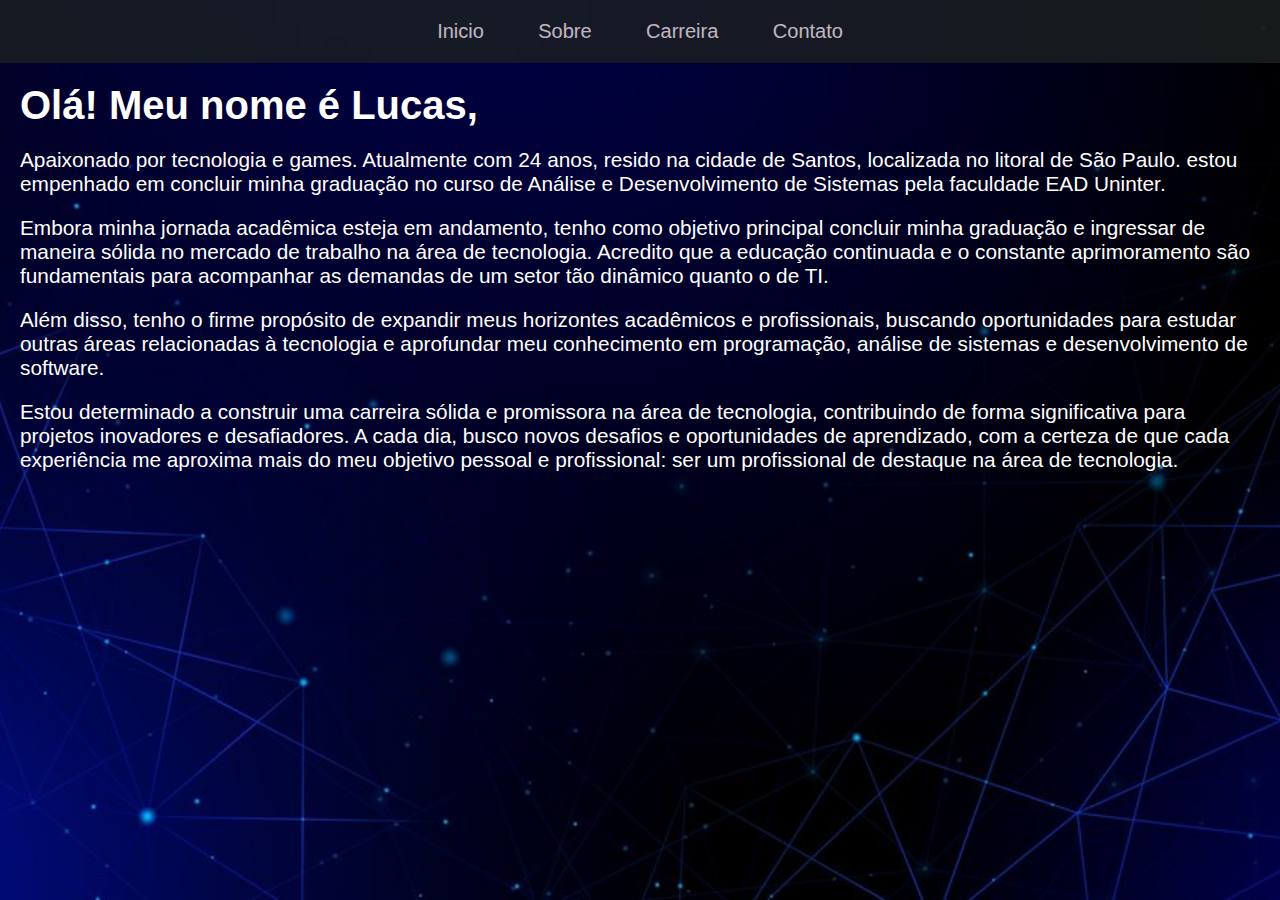
<file: About.html>
<!DOCTYPE html>
<html lang="pt-br">
<head>
    <meta charset="UTF-8">
    <meta name="viewport" content="width=device-width, initial-scale=1.0">
    <title>About me</title>
    <link rel="stylesheet" href="css/about.css">
</head>
<body>
    <div class="container">
        <nav>
            <ul>
                <li><a href="index.html">Inicio</a></li>
                <li><a href="About.html">Sobre</a></li>
                <li><a href="carreira.html">Carreira</a></li>
                <li><a href="contato.html">Contato</a></li>
            </ul>
        </nav>

        <div class="about">
            <p class="p1">Olá! Meu nome é Lucas,</p>
            <p> Apaixonado por tecnologia e games. Atualmente com 24 anos, resido na cidade de Santos, localizada no litoral de São Paulo. estou empenhado em concluir minha graduação no curso de Análise e Desenvolvimento de Sistemas pela faculdade EAD Uninter.</p>

            <p>Embora minha jornada acadêmica esteja em andamento, tenho como objetivo principal concluir minha graduação e ingressar de maneira sólida no mercado de trabalho na área de tecnologia. Acredito que a educação continuada e
                 o constante aprimoramento são fundamentais para acompanhar as demandas de um setor tão dinâmico quanto o de TI.</p>

        
            <p>Além disso, tenho o firme propósito de expandir meus horizontes acadêmicos e profissionais, buscando oportunidades para estudar outras áreas relacionadas à tecnologia e aprofundar meu conhecimento em programação, análise de sistemas e desenvolvimento de software.</p>
        
            <p>Estou determinado a construir uma carreira sólida e promissora na área de tecnologia, contribuindo de forma significativa para projetos inovadores e desafiadores. A cada dia, busco novos desafios e oportunidades de 
                aprendizado, com a certeza de que cada experiência me aproxima mais do meu objetivo pessoal e profissional: ser um profissional de destaque na área de tecnologia.</p>
        
        </div>







    </div>
    
</body>
</html>
</file>
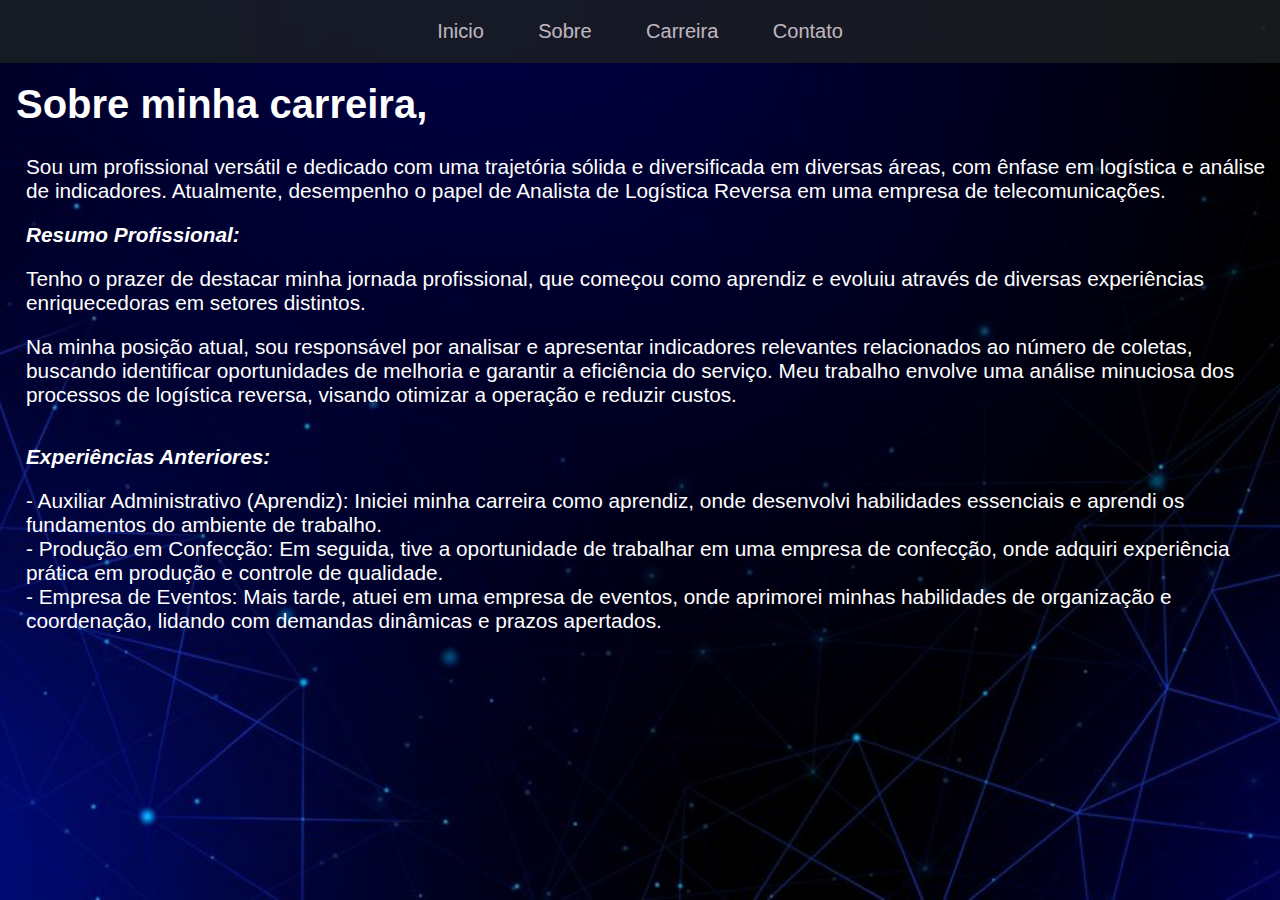
<file: carreira.html>
<!DOCTYPE html>
<html lang="pt-br">
<head>
    <meta charset="UTF-8">
    <meta name="viewport" content="width=device-width, initial-scale=1.0">
    <title>About me</title>
    <link rel="stylesheet" href="css/carreira.css">
</head>
<body>
    <div class="container">
        <nav>
            <ul id="menu">
                <li><a href="index.html">Inicio</a></li>
                <li><a href="About.html">Sobre</a></li>
                <li><a href="carreira.html">Carreira</a></li>
                <li><a href="contato.html">Contato</a></li>
            </ul>
        </nav>

        <div class="carreira">
            <h1>Sobre minha carreira,</h1><br>

            <p>Sou um profissional versátil e dedicado com uma trajetória sólida e diversificada em diversas áreas, com ênfase em logística
                 e análise de indicadores. Atualmente, desempenho o papel de Analista de Logística Reversa em uma empresa de telecomunicações.
            </p>

            <p>
                <i>Resumo Profissional:</i>
            </p>

            <p>Tenho o prazer de destacar minha jornada profissional, que começou como aprendiz e evoluiu através de diversas experiências enriquecedoras em setores distintos.
            </p>

            <p>
                Na minha posição atual, sou responsável por analisar e apresentar indicadores relevantes relacionados ao número de coletas, buscando identificar 
                oportunidades de melhoria e garantir a eficiência do serviço. Meu trabalho envolve uma análise minuciosa dos processos de logística reversa,
                 visando otimizar a operação e reduzir custos.
            </p>
            <br>

            <p>
               <i>Experiências Anteriores:</i> 
            </p>

            <ul class="circle">
                <li>- Auxiliar Administrativo (Aprendiz): Iniciei minha carreira como aprendiz, onde desenvolvi habilidades essenciais e aprendi os fundamentos do ambiente de trabalho.</li>
                <li>- Produção em Confecção: Em seguida, tive a oportunidade de trabalhar em uma empresa de confecção, onde adquiri experiência prática em produção e controle de qualidade.</li>
                <li>- Empresa de Eventos: Mais tarde, atuei em uma empresa de eventos, onde aprimorei minhas habilidades de organização e coordenação, lidando com demandas dinâmicas e prazos apertados.</li>
            </ul>

        </div>







    </div>
    
</body>
</html>
</file>
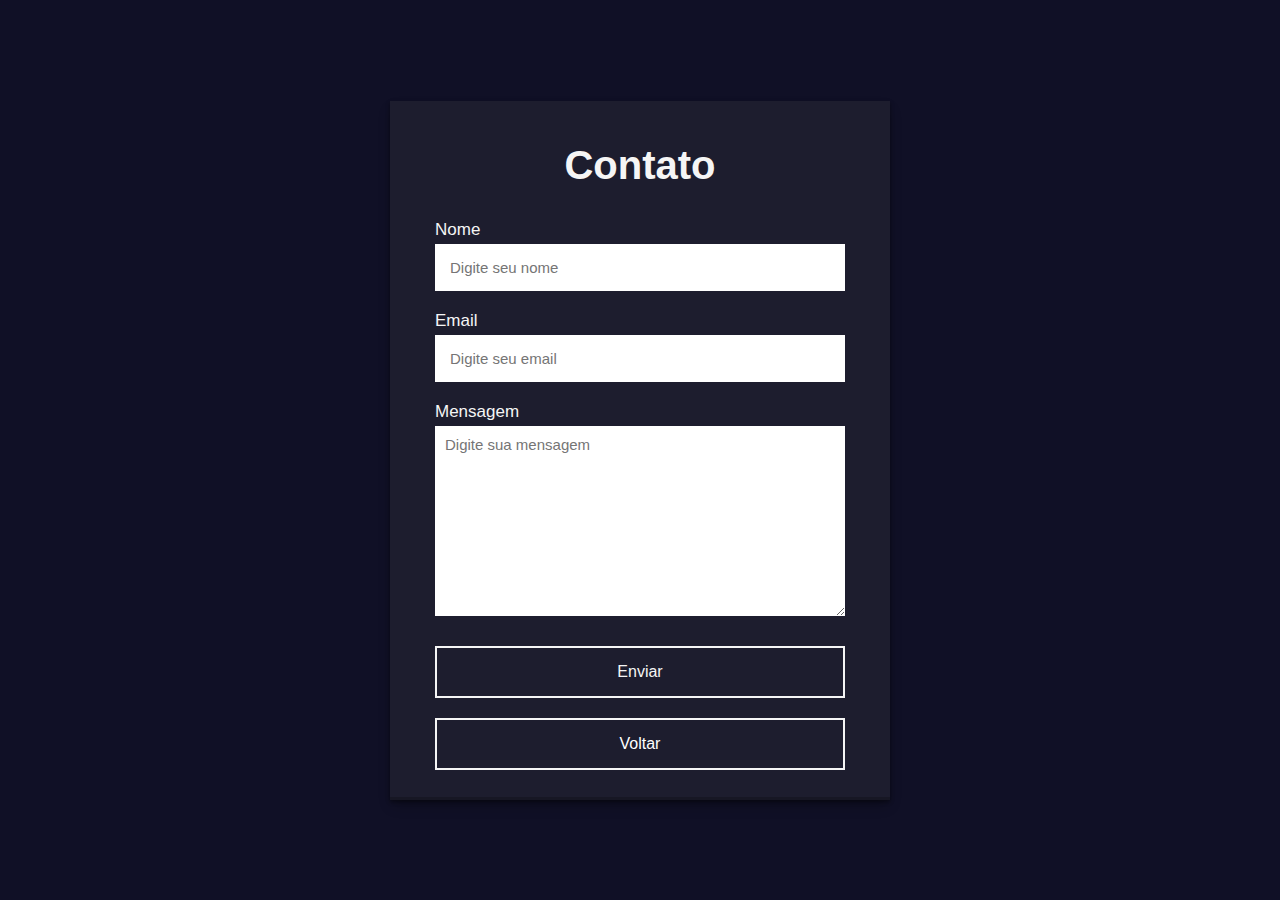
<file: contato.html>
<!DOCTYPE html>
<html lang="pt-br">
<head>
    <meta charset="UTF-8">
    <meta name="viewport" content="width=device-width, initial-scale=1.0">
    <title>Contato</title>
    <link rel="stylesheet" href="css/contato.css">
</head>
<body>
    <div class="container">

        <section>
            <h2>Contato</h2>
            <form action="https://api.staticforms.xyz/submit" method="post">
                <label>Nome</label>
                <input type="text" name="name" placeholder="Digite seu nome" autocomplete="off" required>
                <label>Email</label>
                <input type="email" name="email" placeholder="Digite seu email" autocomplete="off" required>
                <label>Mensagem</label>
                <textarea name="message" cols="30" rows="10" placeholder="Digite sua mensagem" required></textarea>
                <button type="submit">Enviar</button>
                <p><a href="index.html">Voltar</a></p>
    
            </form>
        </section>




    </div>
    
</body>
</html>
</file>
<file: css/about.css>
*{
    padding: 0;
    margin: 0;
    box-sizing: border-box;
    font-family: Arial;
}
body {
    background-image: url("../background.jpg");
    background-repeat: no-repeat;
    background-size: cover;
    background-position: center;
    min-height: 100vh;  
}
ul{
    list-style: none;
    background-color: rgb(28, 32, 32);
    text-align: center;
    opacity: 0.8;
}
ul li{
    display: inline-block;
    position: relative;
}
ul li a{
    display: block;
    padding: 20px 25px;
    color: #f0e3e3;
    text-decoration: none;
    text-align: center;
    font-size: 20px;
}
ul li ul.submenu li{
    display: block;
}
ul li a:hover{
    background-color: rgb(74, 109, 105);
}
ul li:hover ul.submenu{
    display: block;
    
}
.about{
    color: white;
    padding: 10px;
}
.p1{
    font-size: 2.5em;
    font-weight: bold;
}
p{
    padding: 10px;
    font-size: 1.3em;
}
</file>
<file: css/carreira.css>
*{
    padding: 0;
    margin: 0;
    box-sizing: border-box;
    font-family: Arial;
}
body {
    background-image: url("../background.jpg");
    background-repeat: no-repeat;
    background-size: cover;
    background-position: center;
    min-height: 100vh;  
}
ul#menu{
    list-style: none;
    background-color: rgb(28, 32, 32);
    text-align: center;
    opacity: 0.8;
}
ul li{
    display: inline-block;
    position: relative;
}
ul li a{
    display: block;
    padding: 20px 25px;
    color: #f0e3e3;
    text-decoration: none;
    text-align: center;
    font-size: 20px;
}
ul li ul.submenu li{
    display: block;
}
ul li a:hover{
    background-color: rgb(74, 109, 105);
}
ul li:hover ul.submenu{
    display: block;

}

.carreira{
    margin-top: 1.2em;
    margin-left: 1.0em;
    text-align: left;
    color: white;
}
.carreira h1{
    font-size: 2.5em;
    font-weight: 0 0 15px;
}
.carreira p{
    padding: 10px;
    font-size: 1.3em;
}
.carreira ul{
    padding: 10px;
    font-size: 1.3em;
}
i{
    font-weight: bold;
}
</file>
<file: css/contato.css>
*{
    margin: 0;
    padding: 0;
    box-sizing: border-box;
    font-family: sans-serif;
}
body{
    display: flex;
    align-items: center;
    justify-content: center;
    min-height: 100vh;
    background: #101026;
}
section{
    display: flex;
    align-items: center;
    justify-content: center;
    flex-direction: column;
    padding: 10px 45px;
    background: #1d1d2e;
    width: 500px;
    box-shadow: rgba(0, 0, 0, 0.4) 0px 2px 4px, rgba(0, 0, 0, 0.3) 0px 7px 13px -3px, rgba(0, 0, 0, 0.2) 0px -3px 0px inset;
}
section h2{
    color: #f5f5f5;
    font-size: 2.5rem;
    margin: 2rem;
}
section form{
    display: flex;
    flex-direction: column;
    width: 100%;
}
form label{
    color: #f5f5f5;
    font-size: 17px;
    margin-bottom: 4px;
}
form input{
    padding: 15px;
    outline: none;
    border: 0;
    margin-bottom: 20px;
    font-size: 15px;
    transition: all 0.5s;
}
form input:focus{
    border-radius: 16px;
}
form textarea{
    padding: 10px;
    outline: none;
    border: 0;
    font-size: 15px;
    margin-bottom: 30px;
    transition: all 0.5s;
}
form textarea:focus{
    border-radius: 16px;
}
form button{
    padding: 15px;
    cursor: pointer;
    font-size: 16px;
    background: transparent;
    border: 2px solid #f5f5f5;
    color: #f5f5f5;
    transition: all 1s;
    margin-bottom: 20px;
}
form button:hover{
    background: #f5f5f5;
    color: #101026;
    border-radius: 16px;
}

p{
    padding: 15px;
    cursor: pointer;
    text-align: center;
    font-size: 16px;
    background: transparent;
    border: 2px solid #f5f5f5;
    color: #f5f5f5;
    transition: all 1s;
    margin-bottom: 20px;
}
form p:hover{
    background: #5a0505;
    color: #000000;
    border-radius: 16px;
}
a{
    text-decoration: none;
    color: white;
}
</file>
